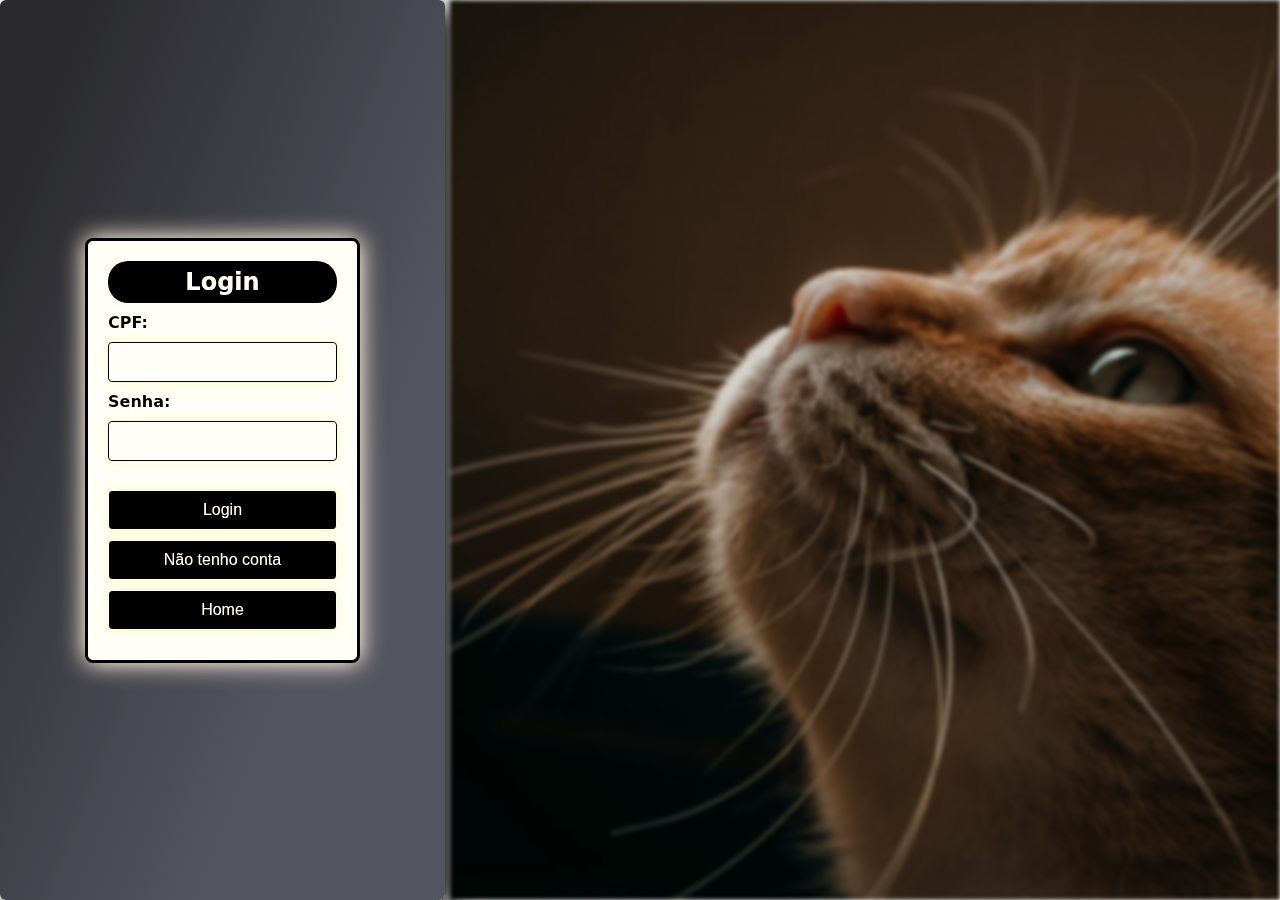
<file: cadastro pessoa/index.html>
<!DOCTYPE html>
<html lang="en">
<head>
    <meta charset="UTF-8">
    <meta name="viewport" content="width=device-width, initial-scale=1.0">
    <title>Login Page</title>
    <link rel="stylesheet" href="styles.css">
</head>
<body>
    <div class="container">
        
        

    <div class="left-side">
            
<div class="loginpage"> 

 <div class="logindiv">

    <form id="loginForm">
       <div class="header"> 
        <h2> Login </h2>
 
       </div> 
        <label for="cpf">CPF:</label>
        <input type="text" id="cpf" name="cpf" placeholder="" required>
        <label for="senha">Senha:</label>
        <input type="password" id="senha" name="senha" required><br>

        
        <button onclick="logar()" notrequired>Login</button>
        <button class="noaccountbutton" onclick="cadastro()" notrequired> Não tenho conta</button>
        
    </form>
    
    
    <button onclick="voltar()" class="voltar"> Home </button>
    
</div>



</div>
    


    
<div class="cadastrodiv"> 

    <h1>Novo Usuario </h1><Br>
        <hr>
        <br> 
        <h3>Cadastre-se</h3> 
        <br> 
    
    <form id="cadastroForm">
        <input type="text" id="nome" name="nome" placeholder="Nome Completo" required>
        <small>Data de Nascimento:</small><br>
        <input type="date" id="idade" name="idade" placeholder="Data de Nascimento" required>
      
        <small>Gênero:</small><br>
        <select id="genero">
            <option value="selecione">Selecione...</option>
            <option value="masculino">Masculino</option>
            <option value="feminino">Feminino</option>
            <option value="outros">Outros...</option>
        </select>
        <input type="number" id="cpfNovo" name="cpfNovo" placeholder="CPF" required>

        <Br><hr>
        <h3>Contato</h3>
        
        <small id="ex">Ex: (00)</small><small>00000-0000</small>
        <div class="container-register-phone">
            <input type="tel" id="ddd"  pattern="[0-9]{2}" required>
            <input oninput="atualizaTel()" type="tel" id="celular" required><br><br>   
        </div>
        <input type="email" id="email" placeholder="E-mail" required>
        <input type="text" id="endereco" placeholder="Cep" required>
        <br> <hr> <Br>
            <h3>Acesso</h3>
        <input type="password" id="senhaNova" placeholder="Senha" required>
        <input type="password" id="repSenhaNova" placeholder="Repita a senha" required><br>
        <button type="submit">Cadastrar</button>
        
    </form>

    <button onclick="voltar()">Voltar</button>


</div>
            

            
            
            
            
            
            
            
            
            
            
            
            
            
    
        </div>
        
        
        <div class="right-side">
            <!-- Custom background image -->
        </div>
    </div>

    <script src="script.js"></script>
</body>
</html>
</file>
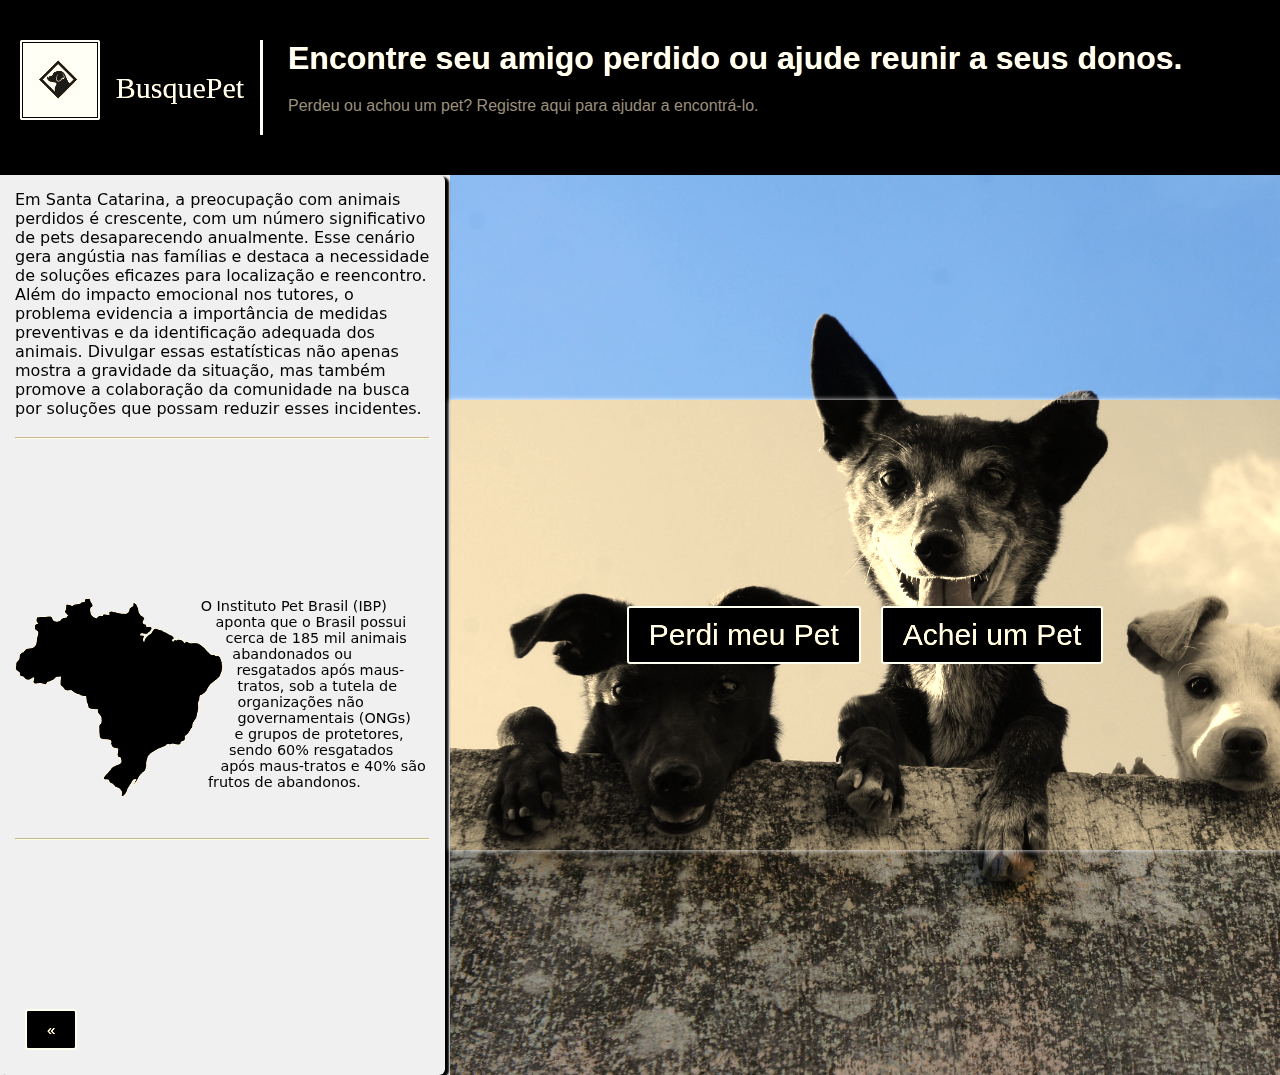
<file: linkedpages/index.html>
<!DOCTYPE html>
<html lang="pt-BR">
<head>
    <meta charset="UTF-8">
    <meta name="viewport" content="width=device-width, initial-scale=1.0">
    <title>Cadastro.Pet</title>
    <link rel="stylesheet" href="style.css">
</head>
<body>
    
    <header>

        <div class="logodiv"> 
            
            <div class="insidelogo">
                 
                <div style="flex: 1;"> 
                    <img class="logo" src="logo.png">
                </div>
                

                <div class="logoname"> 
                    <p> BusquePet </p>
                </div>
            </div>

        </div>
        
        <div class="headertext">

            <h1> Encontre seu amigo perdido ou ajude reunir a seus donos. </h1>

            <p class="headerp"> Perdeu ou achou um pet? Registre aqui para ajudar a encontrá-lo.</p>

        </div>
         
      
    </header>


    <div class="container">
        
<div class="left-side">

<div class="textdiv"> 
    <p>
        Em Santa Catarina, a preocupação com animais perdidos é crescente, com um número significativo de pets desaparecendo anualmente. Esse cenário gera angústia nas famílias e destaca a necessidade de soluções eficazes para localização e reencontro. Além do impacto emocional nos tutores, o problema evidencia a importância de medidas preventivas e da identificação adequada dos animais. Divulgar essas estatísticas não apenas mostra a gravidade da situação, mas também promove a colaboração da comunidade na busca por soluções que possam reduzir esses incidentes.
    </p>
    <br>
    <hr>

</div>



<div class="mapadiv"> 
    <img class="mapa" src="mapa brasil.png">
    O Instituto Pet Brasil (IBP) aponta que o Brasil possui cerca de 185 mil animais abandonados ou resgatados após maus-tratos, sob a tutela de organizações não governamentais (ONGs) 
    <br> e grupos de protetores, sendo 60% resgatados após maus-tratos e 40% são frutos de abandonos.

    <br><br><br><br>
    <hr>

   </div>



<div class="voltardiv">
    <button onclick="voltar()" class="voltar"> <span>&#171;</span> </button>
</div>

</div>

<div class="right-side">
<div> </div>

<div class="info"> 
    
   
    <div class="container1">
        <button onclick="perdiMeuPet()"> Perdi meu Pet</button>
        <Br>
        <button onclick="acheiMeuPet()">Achei um Pet </button>
        <Br>
        
    </div>

</div>


  <div>
    



</div>




    <script src="script.js"></script>
</body>
</html>
</file>
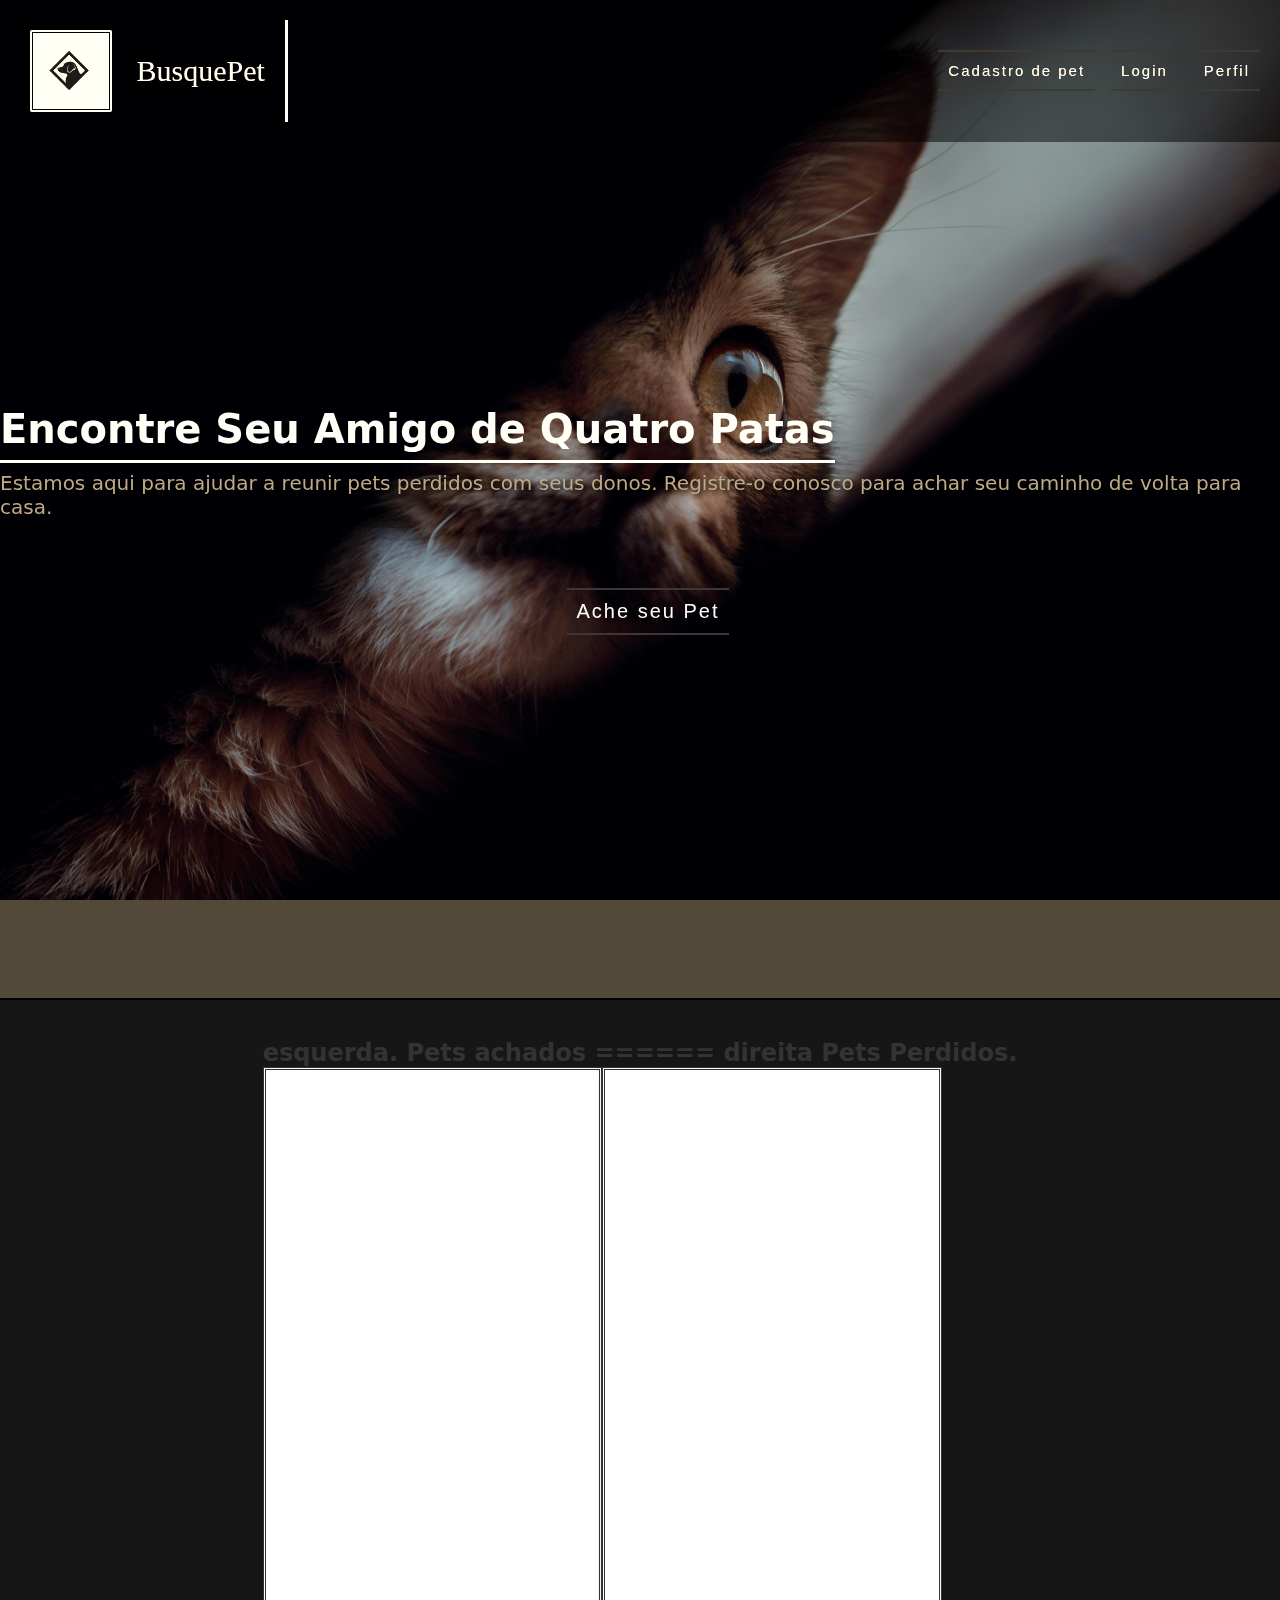
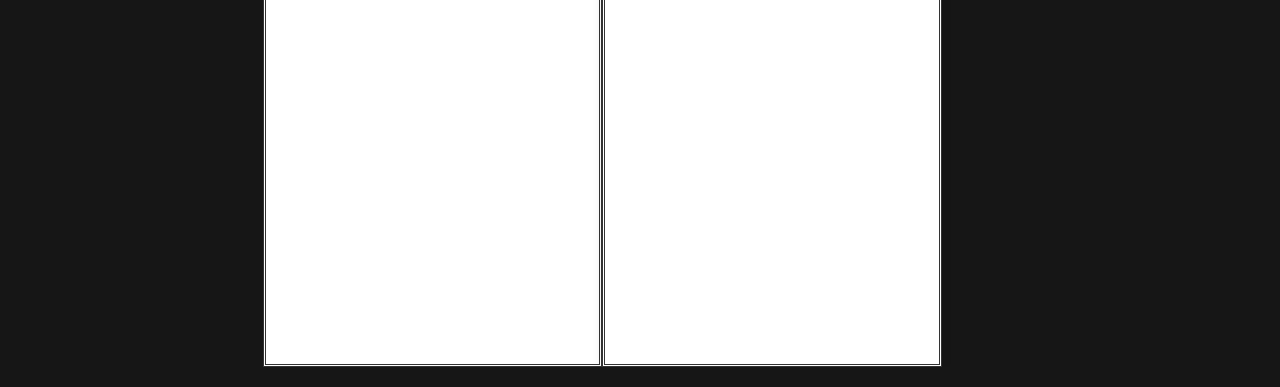
<file: home/home.html>
<!DOCTYPE html>
<html lang="pt-BR">

<head>
    <meta charset="UTF-8">
    <meta name="viewport" content="width=device-width, initial-scale=1.0">
    <link rel="stylesheet" href="home.css">
    <title>Busque Pets 🐾</title>
</head>

<body>
    
    
    <!-- <header>
        
        <div class="logodiv">
           <div class="logodiv2"> <img class="logo" src="logo.png"> </div> 
           <div class="logoname"> BusquePet </div> 
        </div>

        <div class="emptyspace">
        </div>
        
        <div class="buttons">
            <a onclick="perfil()" href="#"> Cadastro de pet</a>
        </div>
        
        <div class="buttons" >
            <a onclick="login()" href="#">Login</a>  
        </div>

        <div> 
            <a onclick="cadastroPet()" href="#">Perfil</a>
        </div>
        
        
        
    </header> -->

    <div class="content"> 

        <div class="hero">
            <div class="top-section">
                <div class="logodiv">
                    <div class="logodiv2">
                        <img class="logo" src="logo.png" alt="Logo">
                        <div class="name"> BusquePet </div>
                    </div>
                    
                </div>
                <div class="buttons-container">
                    <a class="button" onclick="perfil()" href="#">Cadastro de pet</a>
                    <a class="button" onclick="login()" href="#">Login</a>
                    <a class="button" onclick="cadastroPet()" href="#">Perfil</a>
                </div>
            </div>
            <div class="center-content">
                
            <div class="text"> 
                
                <h1> Encontre Seu Amigo de Quatro Patas </h1>

                <br> 
                
                <p class="pagedesc">Estamos aqui para ajudar a reunir pets perdidos com seus donos.  Registre-o conosco para achar seu caminho de volta para casa.</p>

            </div>
        
                <br> 
                <a class="btn" id="botao" onclick="buscapet()"> Ache seu Pet </a>
            </div>
        </div>









    <!-- <div class='hero'> 

        <div class="logodiv">
            <div class="logodiv2"> <img class="logo" src="logo.png"> </div> 
            <div class="logoname"> BusquePet </div> 
         </div>
 
         <div class="emptyspace">
         </div>
         
         <div class="buttons">
             <a onclick="perfil()" href="#"> Cadastro de pet</a>
         </div>
         
         <div class="buttons" >
             <a onclick="login()" href="#">Login</a>  
         </div>
 
         <div> 
             <a onclick="cadastroPet()" href="#">Perfil</a>
         </div>

        <h1>Welcome to My Website</h1>
        <p>Your tagline or welcome message goes here.</p> 
    </div>  -->
    
    <div class="separator"></div> <!-- Separator for visual distinction -->


    <div class="maincontainer" id="container-buscapet"><br>
        
 

        <div class="main"> 
            
            <!-- <button id="botao" onclick="buscapet()">Buscar Pet</button> -->

            <h2>esquerda. Pets achados ====== direita Pets Perdidos.</h2>



            <div class="container-feed" style="display: flex; ">
                <div id="encontreiFeed">

                </div>

                <div id="perdiFeed">

                </div>

            </div>
        </div>
    
    </div>
    
    <div id="myModal" class="modal">
        <div class="modal-content">
            <span class="close">&times;</span>

            <label for="nomeAnimal">Nome: </label>
            <h4 id="nomeAnimal"></h4>

            <label for="especieAnimal">CPF: </label>
            <h4 id="especieAnimal"></h4>

            <label for="racaAnimal">Genêro: </label>
            <h4 id="racaAnimal"></h4>

            <label for="corAnimal">Email: </label>
            <h4 id="corAnimal"></h4>

            <label for="porteAnimal">Celular: </label>
            <h4 id="porteAnimal"></h4>

            <label for="pelagemAnimal">Pelagem: </label>
            <h4 id="pelagemAnimal"></h4>
        </div>
    </div>


</div>

    <script src="script.js"> </script>
    <script src="scriptPet.js"></script>
    <script src="scriptPetAchado.js"></script>
</body>

</html>
</file>
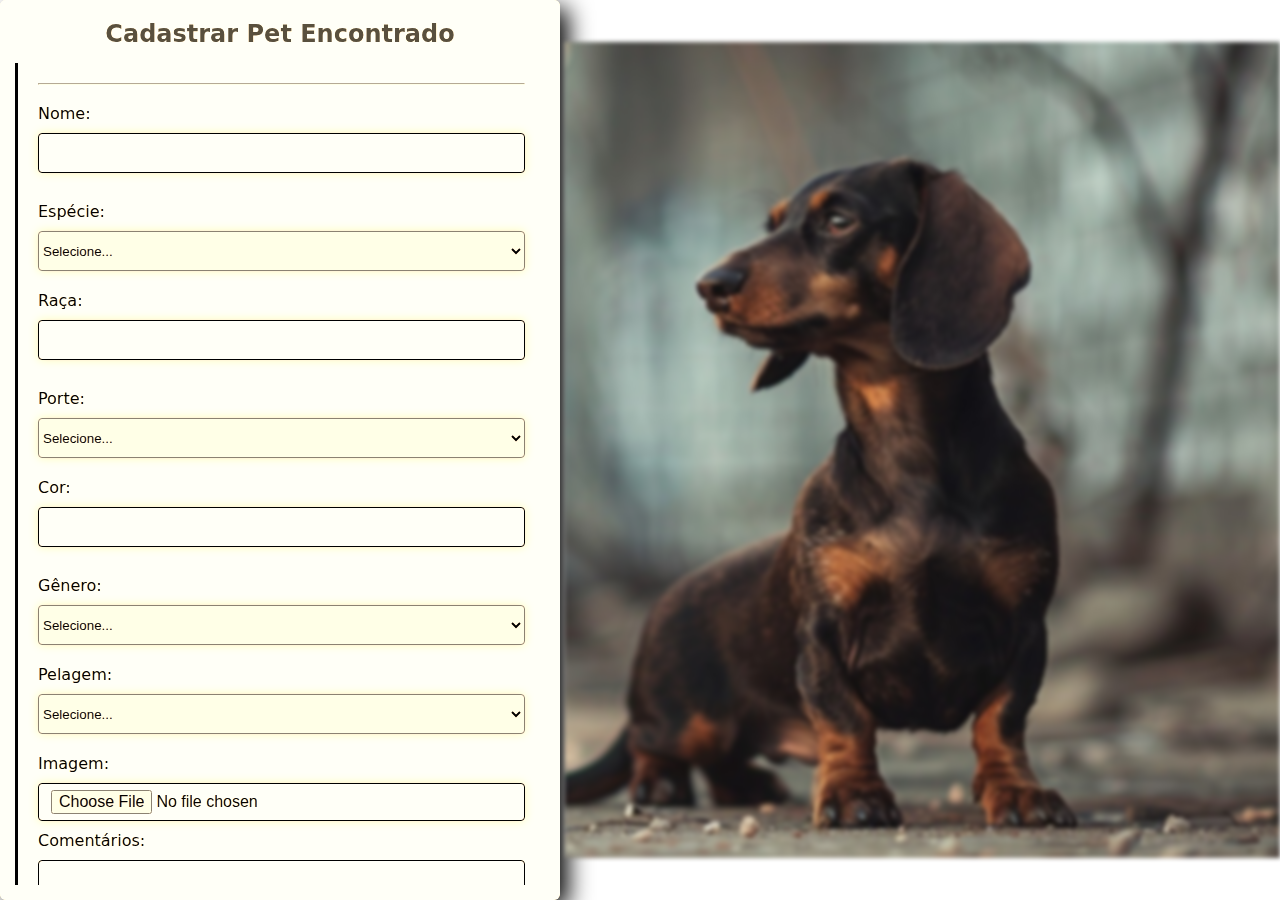
<file: linkedpages/cadastroachado.html>
<!DOCTYPE html>
<html lang="pt-br">

<head>
    <meta charset="UTF-8">
    <meta name="viewport" content="width=device-width, initial-scale=1.0">
    <link rel="stylesheet" href="style1.css">
    <title>Busque seu Pet 🐾</title>
    <link rel="preconnect" href="https://fonts.googleapis.com">
    <link rel="preconnect" href="https://fonts.gstatic.com" crossorigin>
    <link
        href="https://fonts.googleapis.com/css2?family=Roboto:ital,wght@0,100;0,300;0,400;0,500;0,700;0,900;1,100;1,300;1,400;1,500;1,700;1,900&display=swap"
        rel="stylesheet">
</head>

<body>
    <div class="container">

    <div class="left-side">
        <div class="h2div"> 
            <h2> Cadastrar Pet Encontrado </h2>
         
        </div>
       

        <form class="cadastrodiv">

            <hr> <br>
            <label for="nomePet">Nome:</label>
            <input type="text" id="nomePet"><br>
            <label for="especiePet">Espécie:</label>

            <select class="select" id="especiePet" required>
                <option value="">Selecione...</option>
                <option value="Cachorro">Cachorro</option>
                <option value="Gato">Gato</option>
                <option value="Papagaio">Papagaio</option>
                <option value="Outro">Outro</option>
                <option value="Não sei">Não sei</option>
            </select><br>

            <label for="racaPet ">Raça:</label>
            <input type="text" id="racaPet" required><br>
            <label for="portePet">Porte:</label>
            
            <select class="select" id="portePet" required>
                <option value="">Selecione...</option>
                <option value="Pequeno">Pequeno</option>
                <option value="Médio">Médio</option>
                <option value="Grande">Grande</option>
            </select><br>

            <label for="corPet">Cor:</label>
            <input type="text" id="corPet" required><br>
            <label for="generoPet">Gênero:</label>

            <select  class="select" id="generoPet" required>
                <option value="">Selecione...</option>
                <option value="Macho">Macho</option>
                <option value="Femêa">Femêa</option>
            </select><br>

            <label for="pelagemPet">Pelagem:</label>

            <select class="select" id="pelagemPet" required>
                <option value="">Selecione...</option>
                <option value="Curta">Curta</option>
                <option value="Médio">Médio</option>
                <option value="Grande">Grande</option>
                <option value="Pelado">Sem Pelos</option>
            </select>
            
            <br><label for="imagemPet">Imagem:</label>

            <input type="file" id="fotoPet" placeholder="Foto do animal" required><br>
            <label class="area" for="comentarioPet">Comentários:</label>
            <textarea id="comentarioPet" cols="45" rows="5" style="resize: none;" maxlength="200"></textarea><br>
            <button id="cadastrarPet" type="submit">Cadastrar</button>
            <button onclick="voltar()">Voltar</button>

        </form>
    </div>

<div class="right-side">
          
        </div>


</div>
    <script src="scriptPet.js"></script>
</body>

</html>
</file>
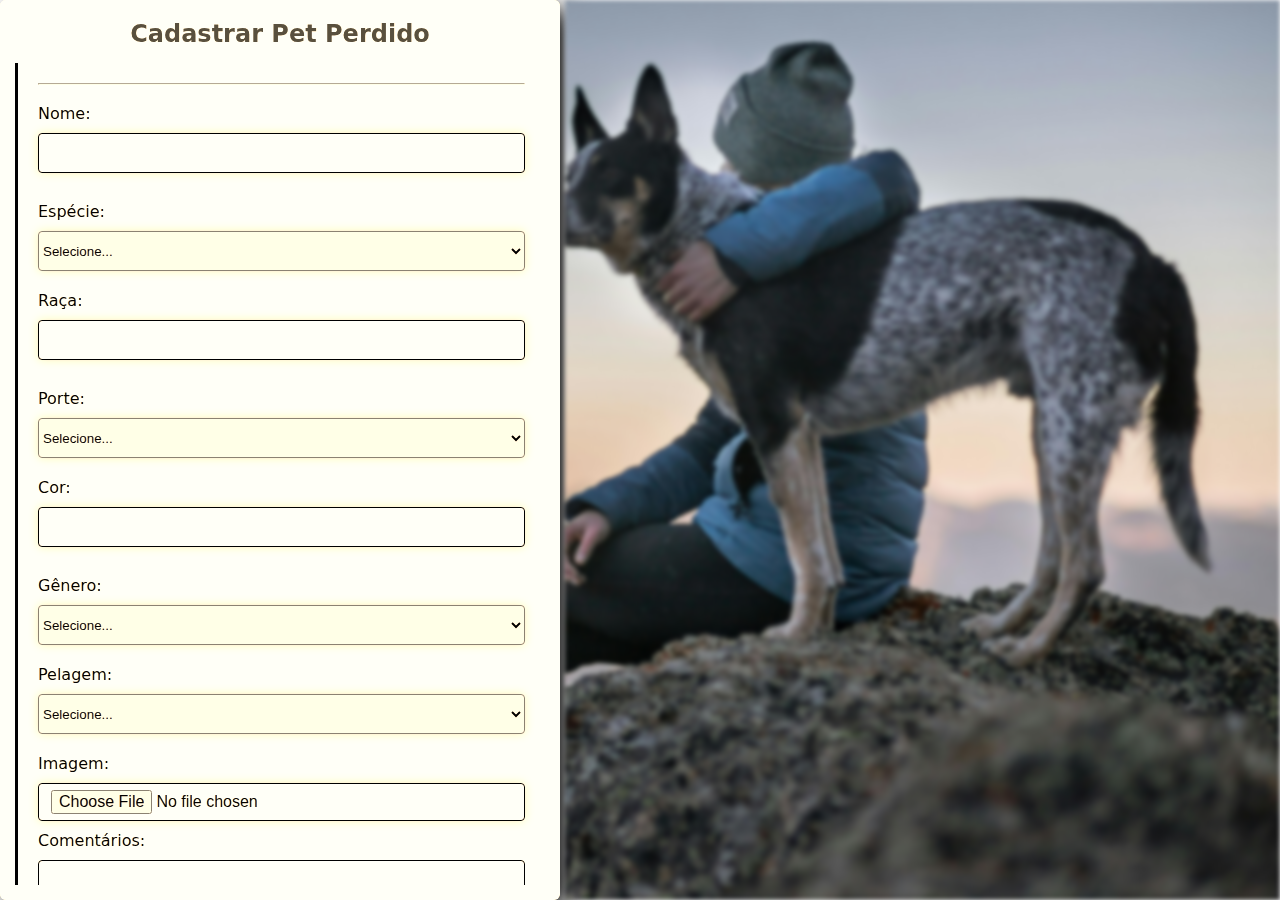
<file: linkedpages/cadastroperdido.html>
<!DOCTYPE html>
<html lang="pt-br">

<head>
    <meta charset="UTF-8">
    <meta name="viewport" content="width=device-width, initial-scale=1.0">
    <link rel="stylesheet" href="style2.css">
    <title>Busque seu Pet 🐾</title>
    <link rel="preconnect" href="https://fonts.googleapis.com">
    <link rel="preconnect" href="https://fonts.gstatic.com" crossorigin>
    <link
        href="https://fonts.googleapis.com/css2?family=Roboto:ital,wght@0,100;0,300;0,400;0,500;0,700;0,900;1,100;1,300;1,400;1,500;1,700;1,900&display=swap"
        rel="stylesheet">
</head>

<body>
    <div class="container">

        <div class="left-side">
            <h2> Cadastrar Pet Perdido </h2>
           
    
            <form class="cadastrodiv">

                <hr> <br>
                <label for="nomePet">Nome:</label>
                <input type="text" id="nomePet"><br>
                <label for="especiePet">Espécie:</label>
    
                <select class="select" id="especiePet" required>
                    <option value="">Selecione...</option>
                    <option value="Cachorro">Cachorro</option>
                    <option value="Gato">Gato</option>
                    <option value="Papagaio">Papagaio</option>
                    <option value="Outro">Outro</option>
                    <option value="Não sei">Não sei</option>
                </select><br>
    
                <label for="racaPet ">Raça:</label>
                <input type="text" id="racaPet" required><br>
                <label for="portePet">Porte:</label>
                
                <select class="select" id="portePet" required>
                    <option value="">Selecione...</option>
                    <option value="Pequeno">Pequeno</option>
                    <option value="Médio">Médio</option>
                    <option value="Grande">Grande</option>
                </select><br>
    
                <label for="corPet">Cor:</label>
                <input type="text" id="corPet" required><br>
                <label for="generoPet">Gênero:</label>
    
                <select  class="select" id="generoPet" required>
                    <option value="">Selecione...</option>
                    <option value="Macho">Macho</option>
                    <option value="Femêa">Femêa</option>
                </select><br>
    
                <label for="pelagemPet">Pelagem:</label>
    
                <select class="select" id="pelagemPet" required>
                    <option value="">Selecione...</option>
                    <option value="Curta">Curta</option>
                    <option value="Médio">Médio</option>
                    <option value="Grande">Grande</option>
                    <option value="Pelado">Sem Pelos</option>
                </select>
                
                <br><label for="imagemPet">Imagem:</label>
    
                <input type="file" id="fotoPet" placeholder="Foto do animal" required><br>
                <label class="area" for="comentarioPet">Comentários:</label>
                <textarea id="comentarioPet" cols="45" rows="5" style="resize: none;" maxlength="200"></textarea><br>
                <button id="cadastrarPet" type="submit">Cadastrar</button>
                <button onclick="voltar()">Voltar</button>
    
            </form>
            
        </div>
    
    <div class="right-side">
                <!-- Custom background image -->
            </div>
    
    
    </div>



    <script src="scriptPet.js"></script>
</body>

</html>
</file>
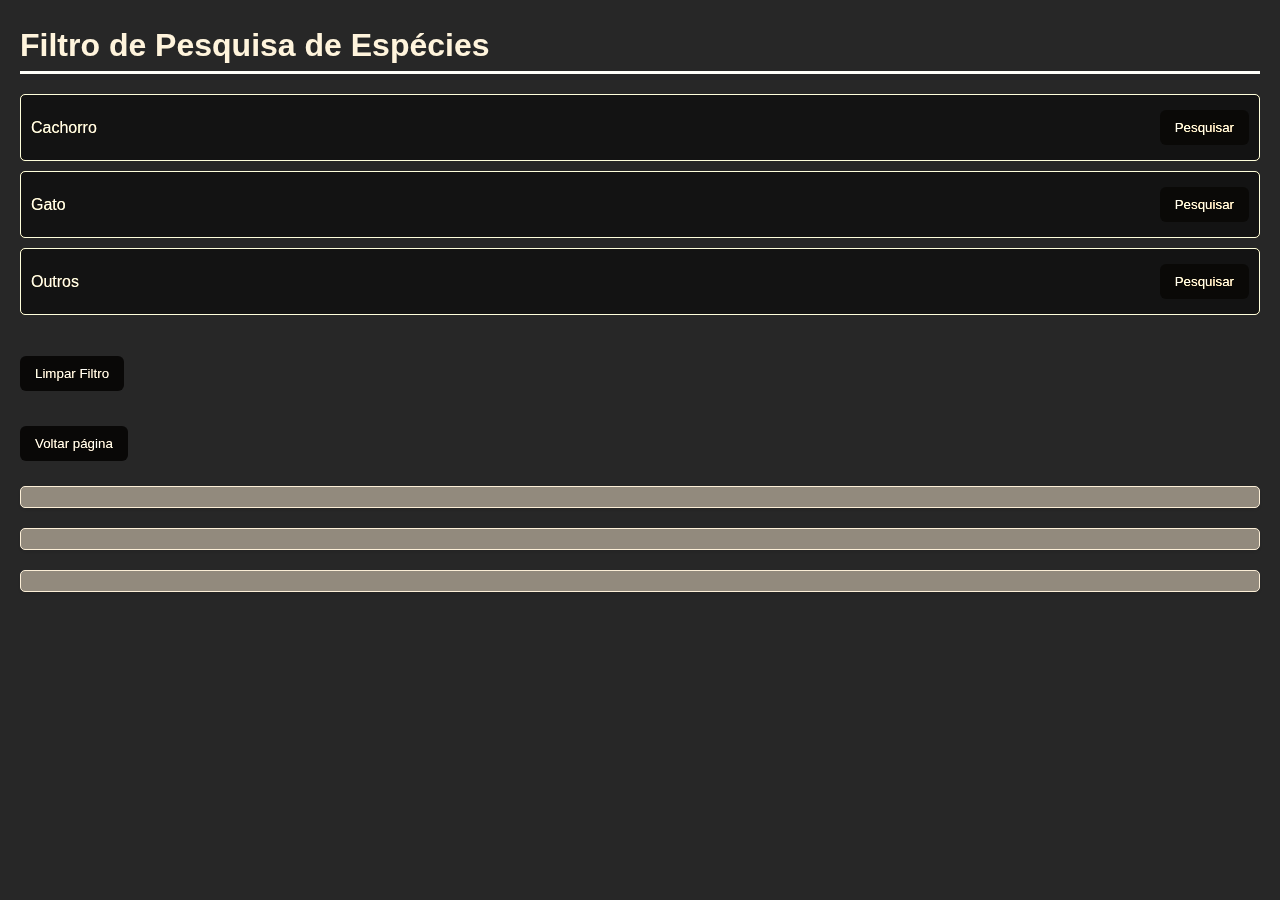
<file: mudanças css/buscapet.html>
<!DOCTYPE html>
<html lang="pt-BR">
<head>
    <meta charset="UTF-8">
    <meta name="viewport" content="width=device-width, initial-scale=1.0">
    <link rel="stylesheet" href="buscapet.css">
    <title>Filtro de Pesquisa de Espécies</title>
</head>
<body>
    <h1>Filtro de Pesquisa de Espécies</h1>
    <!-- <input type="text" id="inputPesquisar" placeholder="Digite o nome da espécie..."> -->
    <ul id="listaPesquisar" class="species-list">
        <li>Cachorro<button onclick="pesquisarCachorro()">Pesquisar</button></li>
        <li>Gato<button onclick="pesquisarGatos()">Pesquisar</button></li>
        <li>Outros<button onclick="pesquisarOutros()">Pesquisar</button></li><br>
        <button onclick="limparFiltro()">Limpar Filtro</button><br><br>
        <button onclick="voltar()">Voltar página</button>
    </ul>
    <div id="cachorros">

    </div>
    <div id="gatos">

    </div>
    <div id="outros">

    </div>
    <script src="script.js"></script>
    <script src="scriptPet.js"></script>
    <script src="scriptPetAchado.js"></script>
</body>
</html>
</file>
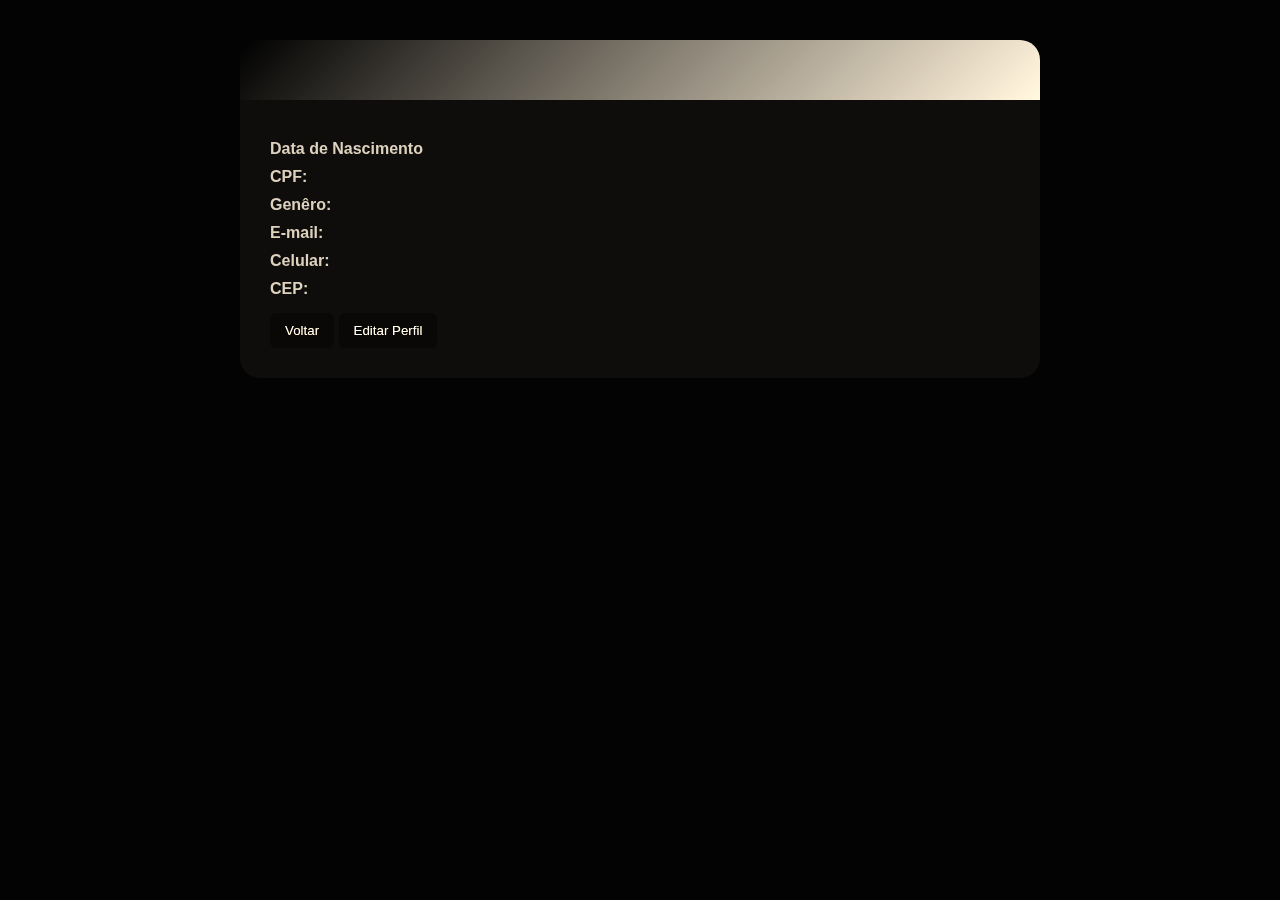
<file: mudanças css/perfil.html>
<!DOCTYPE html>
<html lang="pt-BR">

<head>
    <meta charset="UTF-8">
    <meta name="viewport" content="width=device-width, initial-scale=1.0">
    <title>Perfil do Usuário</title>
    <style>
        /* body {
            font-family: Arial, sans-serif;
            background-color: #e0f7fa;
            margin: 0;
            padding: 0;
        }

        .profile-container {
            max-width: 800px;
            margin: 40px auto;
            background-color: #ffffff;
            box-shadow: 0 6px 12px rgba(0, 0, 0, 0.2);
            border-radius: 20px;
            overflow: hidden;
        }

        .profile-header {
            background: linear-gradient(135deg, #1e88e5, #42a5f5);
            color: white;
            padding: 30px 20px;
            text-align: center;
        }

        .profile-header h1 {
            margin: 0;
            font-size: 2.5em;
        }

        .profile-content {
            padding: 30px;
        }

        .profile-picture {
            float: right;
            width: 250px;
            height: 250px;
            border-radius: 50%;
            margin-right: 30px;
            border: 5px solid #1e88e5;
        }

        .profileInfo {
            overflow: hidden;
        }

        .profileInfo label {
            display: block;
            margin-top: 10px;
            font-weight: bold;
            color: #1e88e5;
        }

        .profileInfo h4 {
            margin: 5px 0;
            color: #555;
            font-size: 1.1em;
        }

        .edit-form {
            display: none;
            margin-top: 20px;
            padding: 20px;
            background-color: #f5f5f5;
            border-radius: 10px;
            box-shadow: 0 4px 8px rgba(0, 0, 0, 0.1);
        }

        .edit-form label {
            display: block;
            margin-bottom: 10px;
            font-weight: bold;
        }

        .edit-form input {
            width: calc(100% - 20px);
            padding: 8px;
            margin-bottom: 10px;
            border-radius: 4px;
            border: 1px solid #ccc;
        }

        .edit-form button {
            background-color: #1e88e5;
            color: white;
            border: none;
            padding: 10px 15px;
            border-radius: 6px;
            cursor: pointer;
        }

        .edit-form button:hover {
            background-color: #0d47a1;
        }

        button {
            background-color: rgb(255, 255, 255);
            border-style: solid;
            font-weight: bold;
            border-color: rgb(0, 0, 0);
            border-radius: 6px;
            padding: 5px;
            margin-top: 10px;
        }

        .voltar {
            background-color: #080707;
            color: white;
            border: none;
            padding: 10px 15px;
            border-radius: 6px;
            cursor: pointer;
        }

        .voltar:hover {
            background-color: #464343;
        } */

        body {
            font-family: Arial, sans-serif;
            background-color: #030303;
            margin: 0;
            padding: 0;
            /* filter: sepia(80%); */
            justify-content: center;
            align-items: center;
            /* background-image: url('background1.jpg'); */
            
            
        }

        input { 
            
            border: 1px solid #000000;
            border-radius: 4px;
            color: gray;
            box-shadow: 0 0 10px rgba(0, 0, 0, 0.266);
        }

        input:hover {
    
            box-shadow: 0 0 1em rgb(255, 255, 255);
        }


        .profile-container {
            max-width: 800px;
            margin: 40px auto;
            background-color: #0c0c0c;
            box-shadow: 0 6px 12px rgba(0, 0, 0, 0.2);
            border-radius: 20px;
            overflow: hidden;
            filter: sepia(40%);
        }

        .profile-header {
            background: linear-gradient(135deg, #000000, #e6e6e6);
            color: rgb(0, 0, 0);
            padding: 30px 20px;
            text-align: center;
        }

        .profile-header h1 {
            margin: 0;
            font-size: 2.5em;
        }

        .profile-content {
            padding: 30px;
        }

      
        .profileInfo {
            overflow: hidden;
        }

        .profileInfo label {
            display: block;
            margin-top: 10px;
            font-weight: bold;
            color: #c2c2c2;
        }

        .profileInfo h4 {
            margin: 5px 0;
            color: #555;
            font-size: 1.1em;
        }

        .edit-form {
            display: none;
            margin-top: 20px;
            padding: 20px;
            background-color: #000000;
            border-radius: 10px;
            box-shadow: 0 4px 8px rgba(0, 0, 0, 0.1);
            filter: none;
            color: #000000;
        }

        .edit-form label {
            display: block;
            margin-bottom: 10px;
            font-weight: bold;
        }

        .edit-form input {
            width: calc(100% - 20px);
            padding: 8px;
            margin-bottom: 10px;
            border-radius: 4px;
            border: 1px solid #ccc;
        }

        .edit-form button {
            background-color: #080707;
            color: white;
            border: none;
            padding: 10px 15px;
            border-radius: 6px;
            cursor: pointer;
        }

        .edit-form button:hover {
            background-color: #464343;
            color: black;
            border-color: black;
            
        }

        button {
            background-color: #080707;
            color: white;
            border: none;
            padding: 10px 15px;
            border-radius: 6px;
            cursor: pointer;
            margin-top: 10px;
          
        }

        .editarBotao {
            background-color: #080707;
            color: white;
            border: none;
            padding: 10px 15px;
            border-radius: 6px;
            cursor: pointer;
        }


        button:hover {
        background-color: #464343;
        color: black;
        border-color: black;
        }

        .voltar {
            background-color: #080707;
            color: white;
            border: none;
            padding: 10px 15px;
            border-radius: 6px;
            cursor: pointer;
        }

        .voltar:hover{
            background-color: #464343;
        }





    </style>
    <script async src="script.js"></script>
</head>

<body onload="carrega()">
    <div class="profile-container">
        <div class="profile-header">
            <h1 id="nomeLogado"></h1>
        </div>
        <div class="profile-content">
            <!-- <img src="profile-picture.jpg" alt="Foto do Usuário" class="profile-picture"> -->
            <div class="profileInfo">
                <label for="idadeLogado"><b>Data de Nascimento</b></label>
                <h4 id="idadeLogado"></h4>

                <label for="cpfLogado"><b>CPF:</b></label>
                <h4 id="cpfLogado"></h4>

                <label for="generoLogado">Genêro:</label>
                <h4 id="generoLogado"></h4>

                <label for="emailLogado">E-mail:</label>
                <h4 id="emailLogado"></h4>

                <label for="contatoLogado">Celular:</label>
                <h4 id="contatoLogado"></h4>

                <label for="enderecoLogado">CEP:</label>
                <h4 id="enderecoLogado"></h4>

                <button class="voltar" onclick="voltar()">Voltar</button>
                <button class="editarBotao" onclick="editarButton()">Editar Perfil</button>

                <div class="edit-form" id="editForm">
                    <label for="editNome">Nome:</label>
                    <input type="text" id="editNome">
                    <label for="editIdade">Data de Nascimento:</label>
                    <input type="text" id="editIdade">
                    <label for="editCpf">CPF:</label>
                    <input type="number" disabled id="editCpf">
                    <label for="editGenero">Genêro:</label>
                    <input type="text" id="editGenero">
                    <label for="editEmail">E-mail:</label>
                    <input type="text" id="editEmail">
                    <label for="editContato">Celular:</label>
                    <input type="number" id="editContato">
                    <label for="editEndereco">CEP:</label>
                    <input type="text" id="editEndereco">
                    <button onclick="salvarAlteracoes(event)">Salvar</button>
                    <button onclick="editarButton()">Cancelar</button>
                </div>
            </div>
        </div>
    </div>

    <script>
        function editarButton() {
            const form = document.getElementById('editForm');
            if (form.style.display === 'none' || form.style.display === '') {
                form.style.display = 'block';

                // Preencher o formulário com os dados atuais
                document.getElementById('editNome').value = document.getElementById('nomeLogado').innerText;
                document.getElementById('editIdade').value = document.getElementById('idadeLogado').innerText;
                document.getElementById('editCpf').value = document.getElementById('cpfLogado').innerText;
                document.getElementById('editGenero').value = document.getElementById('generoLogado').innerText;
                document.getElementById('editEmail').value = document.getElementById('emailLogado').innerText;
                document.getElementById('editContato').value = document.getElementById('contatoLogado').innerText;
                document.getElementById('editEndereco').value = document.getElementById('enderecoLogado').innerText;
            } else {
                form.style.display = 'none';
            }
        }

        function salvarAlteracoes(event) {
            event.preventDefault();
            // Atualizar a lista de usuários no localStorage
            let usuarios = JSON.parse(localStorage.getItem('usuarios')) || [];
            // const index = usuarios.findIndex(user => {user.cpfNovo === updatedUser.cpfNovo});
            let index = -1;

            let cpfPesquisado = document.getElementById('editCpf').value
            for (i = 0; i < usuarios.length; i++) {
                console.log(usuarios[i].cpfNovo)
                console.log(cpfPesquisado);
                if (usuarios[i].cpfNovo === cpfPesquisado) {
                    index = i;
                }
            }

            if (index !== -1) {
                usuarios[index].nome = document.getElementById('editNome').value,
                    usuarios[index].idade = document.getElementById('editIdade').value,
                    usuarios[index].genero = document.getElementById('editGenero').value,
                    usuarios[index].email = document.getElementById('editEmail').value,
                    usuarios[index].celular = document.getElementById('editContato').value,
                    usuarios[index].endereco = document.getElementById('editEndereco').value
                document.getElementById('nomeLogado').innerText = usuarios[index].nome;
                document.getElementById('idadeLogado').innerText = usuarios[index].idade;
                document.getElementById('generoLogado').innerText = usuarios[index].genero;
                document.getElementById('emailLogado').innerText = usuarios[index].email;
                document.getElementById('contatoLogado').innerText = usuarios[index].celular;
                document.getElementById('enderecoLogado').innerText = usuarios[index].endereco;

                // Salvar as alterações no localStorage
                localStorage.setItem("logado", JSON.stringify(usuarios[index]));

                console.log('INDEX: ', index);
                console.log(usuarios);

                localStorage.setItem('usuarios', JSON.stringify(usuarios));

            } else {
                // usuarios.push(usuarios); // Adiciona novo usuário se não encontrado (precaução)
                alert("Deu ruim")
            }


            // Ocultar o formulário de edição
            editarButton();
        }
    </script>

</body>

</html>
</file>
<file: cadastro pessoa/styles.css>
* {
    box-sizing: border-box;
    margin: 0;
    padding: 0;
}



body,
html {
    margin: 0;
    padding: 0;
    height: 100%;
}

.container {
    display: flex;
    height: 100%;
}

.left-side {
    flex: 1;
    background: linear-gradient(112.1deg, rgb(32, 38, 57) 11.4%, rgb(63, 76, 119) 70.2%);
    display: flex;
    justify-content: center;
    align-items: center;
    padding: 20px;
    color: rgb(0, 0, 0);
    box-shadow: 8px 8px 25px rgb(0, 0, 0);
    margin-right: 5px;
    flex-direction: column;
    border-radius: 6px;
    padding: 15px;
    font-family: system-ui, -apple-system, BlinkMacSystemFont, 'Segoe UI', Roboto, Oxygen, Ubuntu, Cantarell, 'Open Sans', 'Helvetica Neue', sans-serif;
    filter: sepia(50%);

}


.left-side h2 {
    text-align: center;
    justify-content: center;
    align-items: center;
    margin: 5px;

}

.left-side label,
.left-side input,
.left-side button {
    display: block;
    width: 100%;
    margin-bottom: 10px;

}

.left-side input,
.left-side button {
    padding: 10px;
    font-size: 16px;
    border: 1px solid #000000;
    border-radius: 4px;
    color: gray;
    box-shadow: 0 0 10px rgba(0, 0, 0, 0.266);
}


input:hover {
    box-shadow: 0 0 1em black;

}



.left-side button {
    cursor: pointer;
    border-style: double;
    border-color: white;
    background-color: black;
    color: white;
    transition: background-color 0.3s, color 0.3s;

}

button:hover {
    background-color: #ffffff;
    color: black;
    border-color: black;
}


.right-side {
    flex: 2;
    background-image: url('background.jpg');
  
    background-size: cover;
    background-position: cover;
    filter: blur(2px);

    background-repeat: no-repeat;

}

.header {
    border-radius: 20px;
    align-items: center;
    justify-content: center;
    background-color: rgb(0, 0, 0);
    padding: 2px;
    margin-bottom: 10px;
    color: white;
}

.logindiv {
    display: block;
    max-width: 300px;
    width: 100%;
    background-color: #fff;
    padding: 20px;
    border-radius: 8px;
    box-shadow: 0 0 25px rgb(255, 255, 255);
    font-weight: 600;
    border: solid black;
   
   
}

.cadastrodiv {

    display: none;
    width: 100%;
    background-color: #fff;
    padding: 20px;
    /* border-radius: 8px;
    box-shadow: 0 0 25px rgba(5, 5, 5, 1); */
    overflow: scroll;
    overflow-x: hidden;
    scrollbar-width: thin;
}

select {
    width: 100%;
    height: 40px;
    margin-bottom: 20px;
    border-radius: 4px;
     color: gray; 
     box-shadow: 0 0 10px rgba(76, 0, 255, 0.266); 
}

#ddd {
    width: 45px;
    margin-right: 3px;
}

#celular {
    width: 100%;
}

.container-register-phone{
    display: flex;
    flex-direction: row;
}
#ex{
    margin-right: 4%;
}

.noaccountbutton {
    border: none;
    font-size: small;
}
</file>
<file: linkedpages/style.css>
* {
    box-sizing: border-box;
    margin: 0;
    padding: 0;
}

body {
    font-family: Arial, sans-serif;
    margin: 0;
    padding: 0;
    background-color: #f0f0f0;
}

.container{
    display: flex;
    height: 100%;
}


.container1 {
    text-align: center;
    margin-top: 20px;
}

button {
    padding: 10px 20px;
    font-size: 30px;
    cursor: pointer;
    border-style: double;
    border-color: white;
    background-color: black;
    color: white;
    filter: sepia(100%);
    margin: 10px;
    border-radius: 3px; 
    transition: background-color 0.3s, color 0.3s;
    /* font-family: american typewriter, serif; */
    

}

button:hover {
    background-color: #ffffff;
    color: black;
    border-color: black;
}

.left-side {
    flex: 1;
    height: 100dvh;
    filter: sepia(90%);
    display: flex;
    justify-content: space-between;
    align-items: center;
    padding: 20px;
    color: gray;
    box-shadow: 4px 2px 2px rgb(0, 0, 0); 
    margin-right: 5px;
    flex-direction: column;
    border-radius: 6px;
    padding: 15px;
    font-family: system-ui, -apple-system, BlinkMacSystemFont, 'Segoe UI', Roboto, Oxygen, Ubuntu, Cantarell, 'Open Sans', 'Helvetica Neue', sans-serif;
}

.right-side {
    flex: 2;
    justify-content: center;
    align-items: center;
    background-image: url('background.jpg');
    background-size: cover;
    background-repeat: no-repeat;
    display: flex;
    height: 100dvh;
}

.info {
    
    height: 50%;
   
    display: flex;
    flex-direction: row;
    justify-content: center;
    align-items: center; 
    padding: 20px;
    color: gray;
    box-shadow: 0px 0px 5px rgb(255, 255, 255);
    

    padding: 15px;
    font-family: system-ui, -apple-system, BlinkMacSystemFont, 'Segoe UI', Roboto, Oxygen, Ubuntu, Cantarell, 'Open Sans', 'Helvetica Neue', sans-serif;
    box-sizing: border-box;
    width: 100%;
    backdrop-filter: sepia(90%);

    
}

.container1 {
    display: flex;
    flex-direction: row;

}

.voltar { 
    font-size: 15px;
   
}


.mapa {
    width: 50%;
    filter: sepia(90%);
    margin-right: 15px;
    float: left;
    shape-outside: circle(53%);
}


.logo {
    width: 100%;
    border-style: double;
    border-color: white;
    border-width: 5px;
    border-radius: 2px;
}

/* workspace from here */


.logodiv {
    flex: 1;
    
    backdrop-filter: sepia(90%);
    display: flex;

  
}




.insidelogo {
    display: flex;
   
  
}



.headertext h1 {
    
    
    /* font-size: 18px; */
    margin-bottom: 20px;
  
  }

  header {
    background-color: #000000;
    color: white;
    padding: 40px 20px;
    filter: sepia(60%);
    display: flex;
    margin: 0 auto;
  

}


.headertext{
    flex: 4;
    justify-self: flex-end;
    text-align: justify;
    /* font-size: 18px; */
    margin-bottom: 20px;
    
    padding-left: 25px;
  
  }
  
  
.headerp {
    color: gray;
}

.logoname {
    flex: 2;
    display: flex;
    align-items: center;
    justify-content: center;
    font-family: baskerville, serif;
    font-size: 30px;
    border-right: solid white;
}


.voltardiv {
   
    width: 100%;
    justify-content: flex-start;
    
    margin-top: 1rem;
}

.mapadiv {
    color: black;
    margin-top: 15px;
    font-size: 90%;
    
   
  
  } 
  
  .textdiv {
      color: #000000;
     
     
  }
</file>
<file: home/home.css>
* {
    box-sizing: border-box;
    margin: 0;
    padding: 0;
    font-family: system-ui, -apple-system, BlinkMacSystemFont, 'Segoe UI', Roboto, Oxygen, Ubuntu, Cantarell, 'Open Sans', 'Helvetica Neue', sans-serif;
}




main {
    padding: 100px;
}

img {
    width: 300px;
    height: 200px;
    margin: 10px;
}

.imgs{
    display: flex;
    flex-direction: column;
    align-items: center;
}

#encontreiFeed{
    border-style: double;
    flex-wrap: wrap;
    width: 45%;
    background-color: white;
    padding: 20px;
    box-shadow: 0 0 10px rgba(0, 0, 0, 0.1);
}

#perdiFeed{
    border-style: double;
    width: 45%;
    background-color: white;
    padding: 20px;
    box-shadow: 0 0 10px rgba(0, 0, 0, 0.1);
}

.card{
    
   height: 500px;
    border-color: red;
    border-style: solid;
}


.modal {
    display: none; /* Oculta o modal por padrão */
    position: fixed; /* Fixa o modal na tela */
    z-index: 1; /* Garante que o modal fique acima de outros elementos */
    left: 0;
    top: 0;
    width: 100%; /* Largura total da tela */
    height: 100%; /* Altura total da tela */
    overflow: auto; /* Adiciona barra de rolagem se necessário */
    background-color: rgb(0,0,0); /* Cor de fundo */
    background-color: rgba(0,0,0,0.4); /* Cor de fundo com transparência */
}
/* Estilo para o conteúdo do modal */
.modal-content {
    background-color: #fefefe; /* Cor de fundo do conteúdo */
    margin: 15% auto; /* Margem para centralizar o modal */
    padding: 20px; /* Espaçamento interno */
    border: 1px solid #888; /* Borda do modal */
    width: 80%; /* Largura do conteúdo do modal */
}
/* Estilo para o botão de fechar */
.close {
    color: #aaa; /* Cor do botão de fechar */
    float: right; /* Alinha à direita */
    font-size: 28px; /* Tamanho da fonte */
    font-weight: bold; /* Negrito */
}
/* Estilo para o botão de fechar quando o mouse estiver sobre ele */
.close:hover,
.close:focus {
    color: black; /* Cor preta */
    text-decoration: none; /* Remove sublinhado */
    cursor: pointer; /* Altera o cursor para pointer */
}

.logodiv {
    display: flex;
    flex: 1;
}

.emptyspace {
    flex: 3;
 }

 .logo {
    width: 81.53px;
    height: 81.53px;
    display: flex;
    border-style: double;
    border-color: white;
    border-width: 5px;
    border-radius: 2px;
}

.logodiv2 {
 flex: 1;
}

.logoname {
    flex: 2;
    display: flex;
    align-items: center;
    justify-content: center;
    font-family: baskerville, serif;
    font-size: 30px;
    border-right: solid white;
    padding: 15px;
    padding-right: 20px;
}

.buttons {
    flex: 1;
    font-size: 10px;
}



.container-feed {
    height: 100dvh ;
}

.maincontainer{
    display: flex;
    flex-direction: column;
    align-items: center;
    

}

a{
    display: block;
    font-size: 15px;
    font-family: sans-serif;
    text-decoration: none;
    color: #333;
    border-top: 2px solid #333;
    border-bottom: 2px solid #333;
    padding: 10px;
    letter-spacing: 2px;
    transition: all .25s;
    text-align: center;
    margin-left: 1rem;
    
  }


a:hover {
    letter-spacing: 15px;
    
}


.hero {
    background-image: url('background.jpg'); /* Replace with your background image path */
    background-size: cover;
    background-position: center;
    height: 100vh; /* Full viewport height */
    display: flex;
    flex-direction: column; /* Stack children vertically */
}


.top-section {
    display: flex;
    filter: sepia(60%);
    align-items: center;
    padding: 20px;
    background-color: rgba(0, 0, 0, 0.5); /* Optional: background color for contrast */
}

.center-content {
    display: flex;
    flex-direction: column;
    align-items: center;
    justify-content: center;
    flex-grow: 1; /* Takes up remaining space */
    text-align: left;
    color: white; /* Text color */
    filter: sepia(50%);
}

/* .content {
    display: flex;
    flex-direction: column;
    height: 100vh;
    
}  */
  
.maincontainer {
  
    display: flex;
    padding: 20px;
    background-color: #161616; /* Light background for the main content */
    color: #333; /* Dark text color for readability */
    min-height: 100vh; /* Ensure it covers the remaining viewport height */
    box-sizing: border-box; /* Include padding in the height */
}

.logodiv {
    color: white;
}

.logodiv2 {
    display: flex;
    flex-direction: row;
    
}

.name { 
    display: flex;
    align-items: center;
    justify-content: center;
    font-family: baskerville, serif;
    font-size: 30px;
    border-right: solid white;
    padding: 15px;
    padding-right: 20px;
}

.buttons-container {
    display: flex;
    flex-direction: row;
    color: white;
}

.button {
    color: white;
}

.separator {
    height: 100px; /* Adjust height for desired thickness */
    background-color: rgb(61, 61, 61); /* Color of the separator */
    border-bottom: 2px solid #000; /* Optional: border for better separation */
    filter: sepia(100%);
}


.btn { 
    color: white;
    font-size: 20px;
    margin-top: 50px;
   
 
}

h1 { 
    font-size: 40px;
    border-bottom: solid white ;
    padding-bottom: 8px;
    display: inline-block;
    margin-bottom: 8px;
}

.pagedesc { 
    font-size: 20px;
    filter: sepia(100%);
    color: gray;
    text-shadow: 2px 2px 5px black;
   
}

.text { 
    text-align: start;
    
}

.container-feed {
    overflow: scroll;
    overflow-x: hidden;
    scrollbar-width: thin;
}
</file>
<file: linkedpages/style1.css>
* {
    box-sizing: border-box;
    margin: 0;
    padding: 0;
}



body,
html {
    margin: 0;
    padding: 0;
    height: 100%;
}

.container {
    display: flex;
    height: 100%;
}

.left-side {
    flex: 1;
    background-color: #ffffff;
   
    display: flex;
    justify-content: center;
    align-items: center;
    padding: 20px;
    color: rgb(0, 0, 0);
    font-weight: 400; 
    box-shadow: 8px 8px 25px rgb(0, 0, 0);
    filter: sepia(50%);

    margin-right: 5px;
    flex-direction: column;

    border-radius: 6px;
 
    padding: 15px;
    
    font-family: system-ui, -apple-system, BlinkMacSystemFont, 'Segoe UI', Roboto, Oxygen, Ubuntu, Cantarell, 'Open Sans', 'Helvetica Neue', sans-serif;


   


}



.left-side label,
.left-side input,
.left-side button {
    display: block;
    width: 100%;
    margin-bottom: 10px;

}

.left-side input,
.left-side button {
    padding: 10px;
    font-size: 16px;
    border: 1px solid #000000;
    border-radius: 4px;
    color: gray;
    box-shadow: 0 0 10px rgba(0, 0, 0, 0.266);
}

.left-side button {

    cursor: pointer;
    border-style: double;
    border-color: white;
    background-color: black;
    color: white;
    transition: background-color 0.3s, color 0.3s;
   
    

}

button:hover {
    background-color: #ffffff;
    color: black;
    border-color: black;
}

.right-side {
    flex: 2;
    background-image: url('background3.jpg');
    
    background-position: right;
    filter: blur(2px);

    background-repeat: no-repeat;

}



.cadastrodiv {

    display: block;
    width: 100%;
    background-color: #fff;
    padding: 20px;
    border-left: solid black;
    overflow: scroll;
    overflow-x: hidden;
    scrollbar-width: thin;
}


#ddd {
    width: 45px;
    margin-right: 3px;
}

#celular {
    width: 100%;
}

.container-register-phone{
    display: flex;
    flex-direction: row;
}
#ex{
    margin-right: 4%;
}


#comentarioPet {


    padding: 10px;
    font-size: 16px;
    border: 1px solid #000000;
    border-radius: 4px;
    color: gray;
    margin-bottom: 1rem;


}

#comentarioPet:hover { 
    box-shadow: 0 0 1em black;
}


#fotoPet {
    color: rgb(0, 0, 0); 
    box-shadow: 0 0 10px rgba(0, 0, 0, 0.266); 
    display: inline-block;
    padding: 6px 12px;
    cursor: pointer;
    border: 1px solid #000000;
    border-radius: 4px;
   
}


input:hover {
    box-shadow: 0 0 1em black;

}

#fotoPet:hover {
    box-shadow: 0 0 1em black;
}




.left-side h2 {
    text-align: center;
    justify-content: center;
    align-items: center;
    margin: 5px;    
    margin-bottom: 15px;
    color: rgb(60, 60, 60);
    filter: sepia(100%);
    font-weight: bold;
   
    

}



.select {

    width: 100%;
    height: 40px;
    margin-bottom: 20px;
    border-radius: 4px;
    color: rgb(0, 0, 0); 
    box-shadow: 0 0 10px rgba(0, 0, 0, 0.266); 
}

.select:hover {
    box-shadow: 0 0 1em black;
}
</file>
<file: linkedpages/style2.css>
* {
    box-sizing: border-box;
    margin: 0;
    padding: 0;
}



body,
html {
    margin: 0;
    padding: 0;
    height: 100%;
}

.container {
    display: flex;
    height: 100%;
}

.left-side {
   
    flex: 1;
    background-color: #ffffff;
   
    display: flex;
    justify-content: center;
    align-items: center;
    padding: 20px;
    color: rgb(0, 0, 0);
    font-weight: 400; 
    box-shadow: 8px 8px 25px rgb(0, 0, 0);
    filter: sepia(50%);

    margin-right: 5px;
    flex-direction: column;

    border-radius: 6px;
 
    padding: 15px;
    
    font-family: system-ui, -apple-system, BlinkMacSystemFont, 'Segoe UI', Roboto, Oxygen, Ubuntu, Cantarell, 'Open Sans', 'Helvetica Neue', sans-serif;



}

.left-side h2 {
    text-align: center;
    justify-content: center;
    align-items: center;
    margin: 5px;    
    margin-bottom: 15px;
    color: rgb(60, 60, 60);
    filter: sepia(100%);
    font-weight: bold;
   
    

}


.left-side label,
.left-side input,
.left-side button {
    display: block;
    width: 100%;
    margin-bottom: 10px;

}

.left-side input,
.left-side button {
    padding: 10px;
    font-size: 16px;
    border: 1px solid #000000;
    border-radius: 4px;
    color: gray;
    box-shadow: 0 0 10px rgba(0, 0, 0, 0.266);
}


input:hover {
    box-shadow: 0 0 1em black;

}



.left-side button {

    cursor: pointer;
    border-style: double;
    border-color: white;
    background-color: black;
    color: white;
    transition: background-color 0.3s, color 0.3s;

}

button:hover {
    background-color: #ffffff;
    color: black;
    border-color: black;
}



.right-side {
    flex: 2;
    background-image: url('background2.jpg');
    background-size: cover; 
    background-position: right;
    filter: blur(2px);
    background-repeat: no-repeat;

}



.cadastrodiv {

    display: block;
    width: 100%;
    background-color: #fff;
    padding: 20px;
    overflow: scroll;
    overflow-x: hidden;
    scrollbar-width: thin;
    border-left: solid black;
}

select {
    width: 100%;
    height: 40px;
    margin-bottom: 20px;
    border-radius: 4px;
     color: gray; 
     box-shadow: 0 0 10px rgba(76, 0, 255, 0.266); 
}

#ddd {
    width: 45px;
    margin-right: 3px;
}

#celular {
    width: 100%;
}

.container-register-phone{
    display: flex;
    flex-direction: row;
}
#ex{
    margin-right: 4%;
}




#comentarioPet {


    padding: 10px;
    font-size: 16px;
    border: 1px solid #000000;
    border-radius: 4px;
    color: gray;
    margin-bottom: 1rem;


}

#fotoPet {
    color: rgb(0, 0, 0); 
    box-shadow: 0 0 10px rgba(0, 0, 0, 0.266); 
    display: inline-block;
    padding: 6px 12px;
    cursor: pointer;
    border: 1px solid #000000;
    border-radius: 4px;
   
}

.select {

    width: 100%;
    height: 40px;
    margin-bottom: 20px;
    border-radius: 4px;
    color: rgb(0, 0, 0); 
    box-shadow: 0 0 10px rgba(0, 0, 0, 0.266); 
}

.select:hover {
    box-shadow: 0 0 1em black;
}
</file>
<file: mudanças css/buscapet.css>
* {
    margin: 0;
    padding: 0;
    box-sizing: border-box;
}

/* Corpo da página */
body {
    font-family: Arial, sans-serif;
    line-height: 1.6;
    background-color: #272727;
    color: #333;
    padding: 20px;
    filter: sepia(40%);
}

/* Cabeçalho */
h1 {
    color: #e2e2e2;
    margin-bottom: 20px;
    border-bottom: solid white ;
}

/* Lista de espécies */
.species-list {
    list-style: none;
    padding: 0;
}

.species-list li {

    filter: sepia(60%);
    
    background-color: rgba(0, 0, 0, 0.5); 


    color: white;
    margin-bottom: 10px;
    padding: 10px;
    border: 1px solid #ddd;
    border-radius: 5px;
    display: flex;
    justify-content: space-between;
    align-items: center;
}

.species-list button {
    background-color: #080707;
    color: white;
    border: none;
    padding: 10px 15px;
    border-radius: 6px;
    cursor: pointer;
}

.species-list button:hover {
    background-color: #464343;
    color: black;
    border-color: black;
}

/* Botões de filtro */
button {
    background-color: #28a745;
    color: #fff;
    border: none;
    padding: 10px 20px;
    border-radius: 5px;
    cursor: pointer;
    margin: 5px 0;
}

button:hover {
    background-color: #218838;
}

/* Divs para as espécies */
#cachorros, #gatos, #outros {

    margin-top: 20px;
}

#cachorros, #gatos, #outros {
    /* filter: sepia(100%); */
    background-color: gray;
    padding: 10px;
    border: 1px solid #ddd;
    border-radius: 5px;
    box-shadow: 0 2px 4px rgba(0, 0, 0, 0.1);
}


.cardimg {
    object-fit: cover;
    width: 400px;
    height: 400px;
    border: solid gray;
    border-radius: 8px;
    
     
    
}

.card{
    

    background-color: rgb(59, 58, 58);
    height: 500px;
    border-color: rgb(0, 0, 0);
    border-style: solid;
    display: flex;
    flex-direction: column;
    justify-content: center;
    align-items: center;
     
    max-width: 500px;
    
    box-sizing: border-box;
}


.cardp { 
    font-size: 15px;
    
    filter: sepia(100%);
    color: gray;
    
}
</file>
